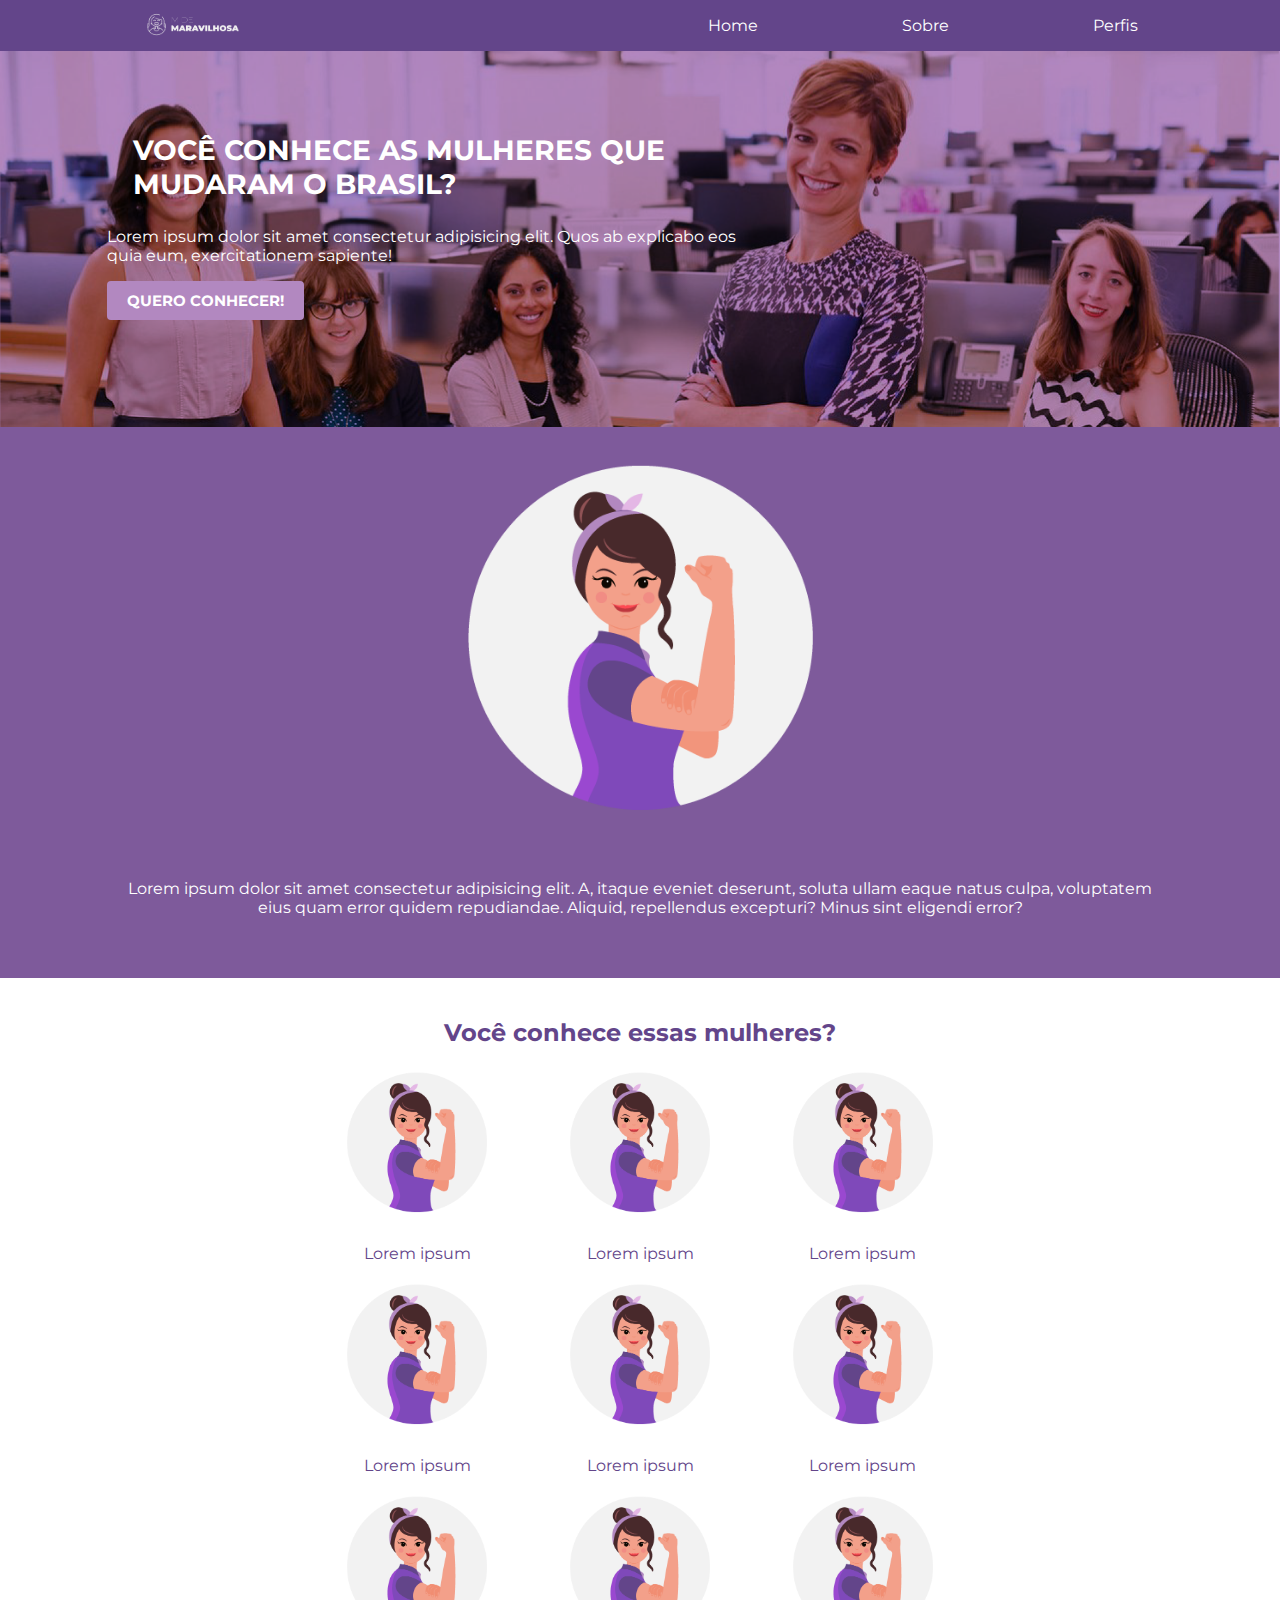
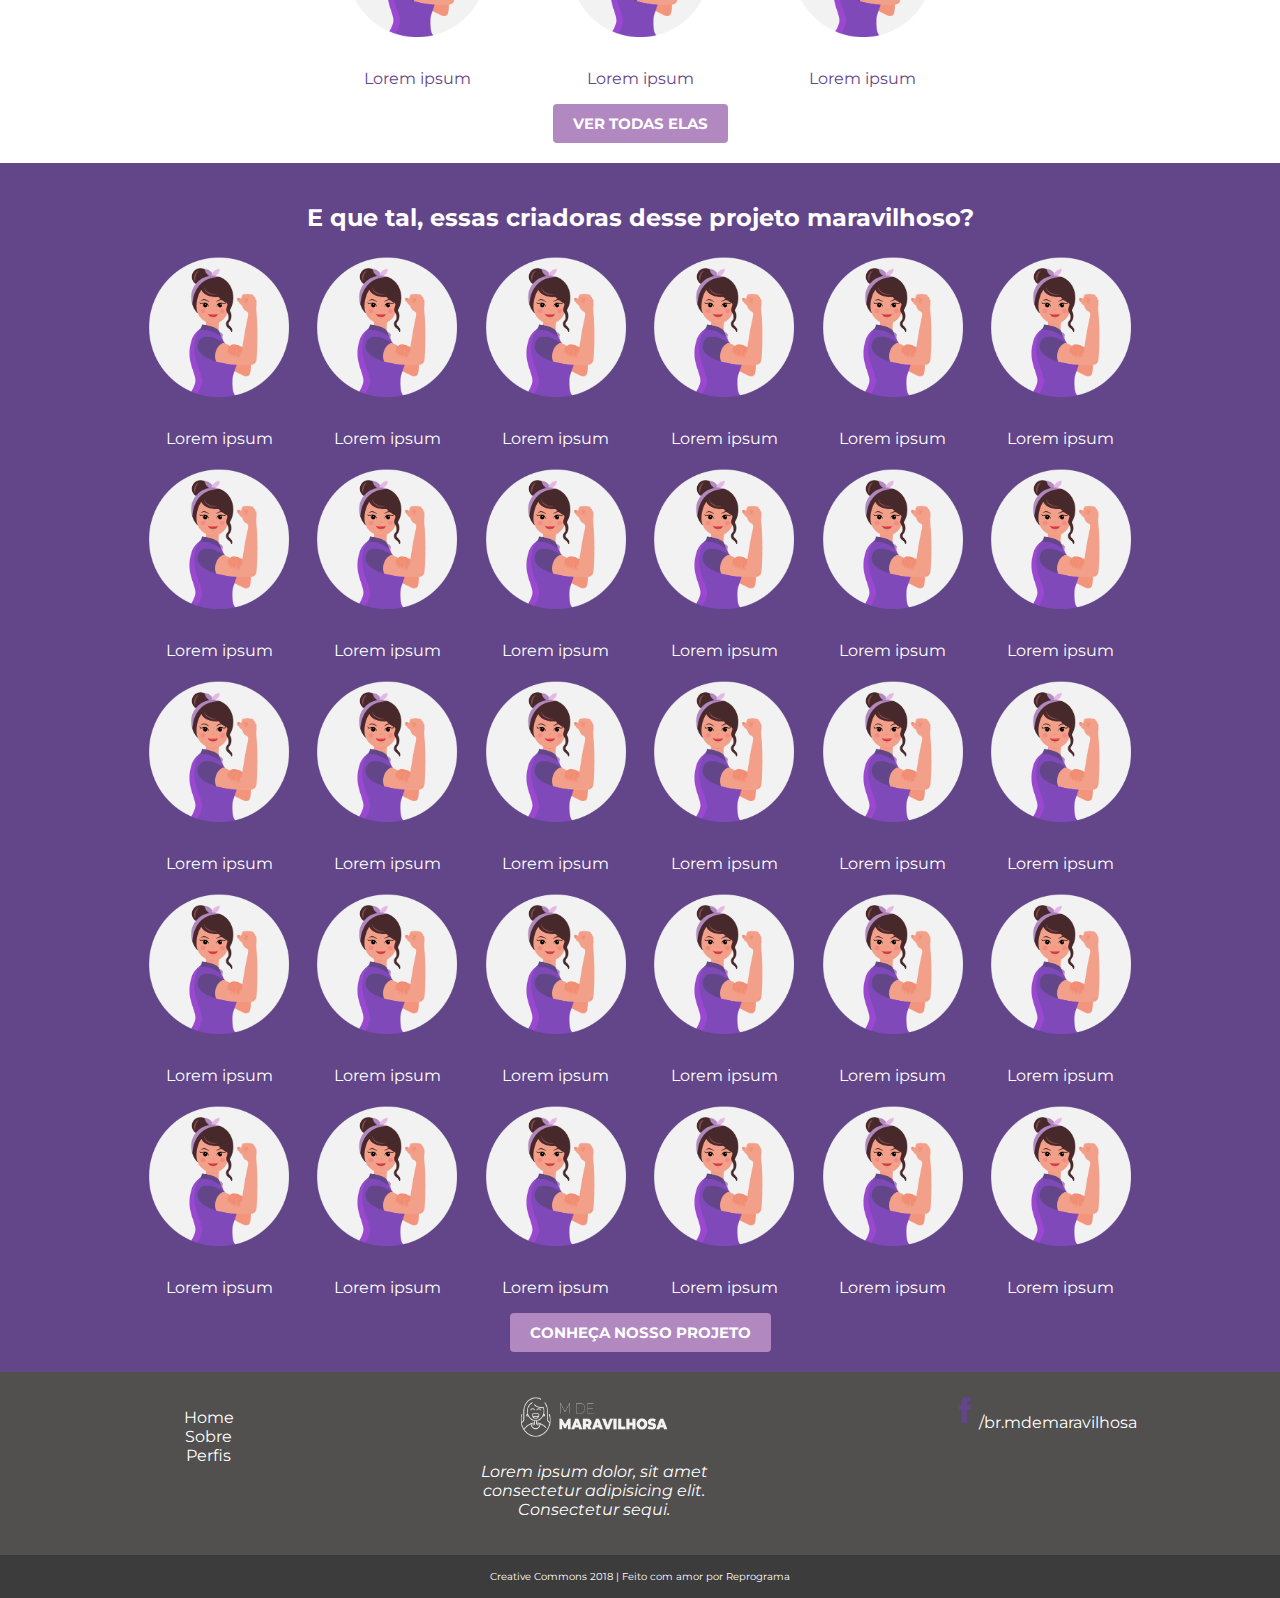
<file: index.html>
<!DOCTYPE html>

<!-- Oie Letícia tudo bom -->

<html>
    <head>
        <meta charset="utf-8" />
        <title>M de Maravilhosa</title>
        <link href="https://fonts.googleapis.com/css?family=Montserrat:400,700|Roboto+Slab:700|Roboto:400,400i" rel="stylesheet">
        <meta name="viewport" content="width=device-width, initial-scale=1">
        <link rel="stylesheet" href="css/style.css">
    </head>

    <body>

        <!-- NAVEGADOR -->

        <nav>
            <div class="logo-nav">
                <img src="img/logo-white.png" alt="Logo M de Maravilhosa">
            </div>

            <div class="lista">
                <ul>
                    <li>
                        <a href="index.html" target="_blank">Home</a>
                        <a href="sobre/sobre.html" target="_blank">Sobre</a>
                        <a href="perfil/perfil.html" target="_blank">Perfis</a>
                    </li>
                </ul>
            </div>

            <div class="menu-hamburguer">
                <img src="img/menu2.png" alt="Icone de menu hamburguer">
            </div>
        </nav>

        <!-- TOPO -->

        <header>
            <div class="introducao">
                <h1>Você conhece as mulheres que mudaram o Brasil?</h1>
                <p>Lorem ipsum dolor sit amet consectetur adipisicing elit. Quos ab explicabo eos quia eum, exercitationem sapiente!</p>
                <a class="ver" href="#descricao">Quero conhecer!</a>
            </div>
        </header>

        <!-- DESCRIÇÃO -->

        <main>
            <section id="descricao">
                <div>
                    <img class="mocinha" src="img/img-mulher.png" alt="Icone de mulher mostrando seu braço forte">
                </div>

                <p>Lorem ipsum dolor sit amet consectetur adipisicing elit. A, itaque eveniet deserunt, soluta ullam eaque natus culpa, voluptatem eius quam error quidem repudiandae. Aliquid, repellendus excepturi? Minus sint eligendi error?</p>
            </section>

            <!-- SEÇÃO MULHERES -->

            <section class="maravilhosas">
                <h2>Você conhece essas mulheres?</h2>

                <div class="cards-maravilhosas">
                    <div class="maravilhosas-descricao">
                        <img src="img/img-mulher.png" alt="Imagem da mulher maravilhosa">
                        <p>Lorem ipsum</p>
                    
                        <img src="img/img-mulher.png" alt="Imagem da mulher maravilhosa">
                        <p>Lorem ipsum</p>

                        <img src="img/img-mulher.png" alt="Imagem da mulher maravilhosa">
                        <p>Lorem ipsum</p>
                    </div>

                    <div class="maravilhosas-descricao">
                        <img src="img/img-mulher.png" alt="Imagem da mulher maravilhosa">
                        <p>Lorem ipsum</p>
                
                        <img src="img/img-mulher.png" alt="Imagem da mulher maravilhosa">
                        <p>Lorem ipsum</p>
                    
                        <img src="img/img-mulher.png" alt="Imagem da mulher maravilhosa">
                        <p>Lorem ipsum</p>
                    </div>

                    <div class="maravilhosas-descricao-desktop">
                        <img src="img/img-mulher.png" alt="Imagem da mulher maravilhosa">
                        <p>Lorem ipsum</p>
                
                        <img src="img/img-mulher.png" alt="Imagem da mulher maravilhosa">
                        <p>Lorem ipsum</p>
                    
                        <img src="img/img-mulher.png" alt="Imagem da mulher maravilhosa">
                        <p>Lorem ipsum</p>
                    </div>
                </div>

                <a class="ver" href="perfil/perfil.html">Ver todas elas</a>
            </section>

            <!-- SEÇÃO EQUIPE -->

            <section class="equipe"> 
                <h2>E que tal, essas criadoras desse projeto maravilhoso?</h2>

                <div class="cards-equipe">
                    <div class="equipe-descricao">
                        <img src="img/img-mulher.png" alt="Imagem da mulher que criou">
                        <p>Lorem ipsum</p>

                        <img src="img/img-mulher.png" alt="Imagem da mulher que criou">
                        <p>Lorem ipsum</p>

                        <img src="img/img-mulher.png" alt="Imagem da mulher que criou">
                        <p>Lorem ipsum</p>

                        <img src="img/img-mulher.png" alt="Imagem da mulher que criou">
                        <p>Lorem ipsum</p>

                        <img src="img/img-mulher.png" alt="Imagem da mulher que criou">
                        <p>Lorem ipsum</p>

                        <div class="equipe-descricao-mobile">
                            <img src="img/img-mulher.png" alt="Imagem da mulher que criou">
                            <p>Lorem ipsum</p>
    
                            <img src="img/img-mulher.png" alt="Imagem da mulher que criou">
                            <p>Lorem ipsum</p>
    
                            <img src="img/img-mulher.png" alt="Imagem da mulher que criou">
                            <p>Lorem ipsum</p>
    
                            <img src="img/img-mulher.png" alt="Imagem da mulher que criou">
                            <p>Lorem ipsum</p>
                            
                            <img src="img/img-mulher.png" alt="Imagem da mulher que criou">
                            <p>Lorem ipsum</p>
                        </div>
                    </div>
                    <div class="equipe-descricao">
                        <img src="img/img-mulher.png" alt="Imagem da mulher que criou">
                        <p>Lorem ipsum</p>

                        <img src="img/img-mulher.png" alt="Imagem da mulher que criou">
                        <p>Lorem ipsum</p>

                        <img src="img/img-mulher.png" alt="Imagem da mulher que criou">
                        <p>Lorem ipsum</p>

                        <img src="img/img-mulher.png" alt="Imagem da mulher que criou">
                        <p>Lorem ipsum</p>

                        <img src="img/img-mulher.png" alt="Imagem da mulher que criou">
                        <p>Lorem ipsum</p>

                        <div class="equipe-descricao-mobile">
                            <img src="img/img-mulher.png" alt="Imagem da mulher que criou">
                            <p>Lorem ipsum</p>
    
                            <img src="img/img-mulher.png" alt="Imagem da mulher que criou">
                            <p>Lorem ipsum</p>
    
                            <img src="img/img-mulher.png" alt="Imagem da mulher que criou">
                            <p>Lorem ipsum</p>
    
                            <img src="img/img-mulher.png" alt="Imagem da mulher que criou">
                            <p>Lorem ipsum</p>
                            
                            <img src="img/img-mulher.png" alt="Imagem da mulher que criou">
                            <p>Lorem ipsum</p>
                        </div>
                    </div>

                    <div class="equipe-descricao">
                        <img src="img/img-mulher.png" alt="Imagem da mulher que criou">
                        <p>Lorem ipsum</p>

                        <img src="img/img-mulher.png" alt="Imagem da mulher que criou">
                        <p>Lorem ipsum</p>

                        <img src="img/img-mulher.png" alt="Imagem da mulher que criou">
                        <p>Lorem ipsum</p>

                        <img src="img/img-mulher.png" alt="Imagem da mulher que criou">
                        <p>Lorem ipsum</p>

                        <img src="img/img-mulher.png" alt="Imagem da mulher que criou">
                        <p>Lorem ipsum</p>

                        <div class="equipe-descricao-mobile">
                            <img src="img/img-mulher.png" alt="Imagem da mulher que criou">
                            <p>Lorem ipsum</p>
    
                            <img src="img/img-mulher.png" alt="Imagem da mulher que criou">
                            <p>Lorem ipsum</p>
    
                            <img src="img/img-mulher.png" alt="Imagem da mulher que criou">
                            <p>Lorem ipsum</p>
    
                            <img src="img/img-mulher.png" alt="Imagem da mulher que criou">
                            <p>Lorem ipsum</p>
                            
                            <img src="img/img-mulher.png" alt="Imagem da mulher que criou">
                            <p>Lorem ipsum</p>
                        </div>
                    </div>
                    <div class="equipe-descricao-desktop">
                        <img src="img/img-mulher.png" alt="Imagem da mulher que criou">
                        <p>Lorem ipsum</p>

                        <img src="img/img-mulher.png" alt="Imagem da mulher que criou">
                        <p>Lorem ipsum</p>

                        <img src="img/img-mulher.png" alt="Imagem da mulher que criou">
                        <p>Lorem ipsum</p>

                        <img src="img/img-mulher.png" alt="Imagem da mulher que criou">
                        <p>Lorem ipsum</p>

                        <img src="img/img-mulher.png" alt="Imagem da mulher que criou">
                        <p>Lorem ipsum</p>
                    </div>

                    <div class="equipe-descricao-desktop">
                        <img src="img/img-mulher.png" alt="Imagem da mulher que criou">
                        <p>Lorem ipsum</p>

                        <img src="img/img-mulher.png" alt="Imagem da mulher que criou">
                        <p>Lorem ipsum</p>

                        <img src="img/img-mulher.png" alt="Imagem da mulher que criou">
                        <p>Lorem ipsum</p>

                        <img src="img/img-mulher.png" alt="Imagem da mulher que criou">
                        <p>Lorem ipsum</p>

                        <img src="img/img-mulher.png" alt="Imagem da mulher que criou">
                        <p>Lorem ipsum</p>
                    </div>

                    <div class="equipe-descricao-desktop">
                        <img src="img/img-mulher.png" alt="Imagem da mulher que criou">
                        <p>Lorem ipsum</p>

                        <img src="img/img-mulher.png" alt="Imagem da mulher que criou">
                        <p>Lorem ipsum</p>

                        <img src="img/img-mulher.png" alt="Imagem da mulher que criou">
                        <p>Lorem ipsum</p>

                        <img src="img/img-mulher.png" alt="Imagem da mulher que criou">
                        <p>Lorem ipsum</p>

                        <img src="img/img-mulher.png" alt="Imagem da mulher que criou">
                        <p>Lorem ipsum</p>
                    </div>
                </div>                        
                <a class="ver" href="sobre/sobre.html">Conheça nosso projeto</a>
            </section>
        </main>

        <!-- FOOTER -->

        <footer>
            <div class="footer-esquerda">
                <ul>
                    <li>
                        <a href="index.html" target="_blank">Home</a>
                        <a href="sobre/sobre.html" target="_blank">Sobre</a>
                        <a href="perfil/perfil.html" target="_blank">Perfis</a>
                    </li>
                </ul>
            </div>

            <div class="footer-meio">
                <img src="img/logo-white.png" alt="Logo M de Maravilhosa">
                <p>Lorem ipsum dolor, sit amet<br> consectetur adipisicing elit.<br> Consectetur sequi.</p>
            </div>

            <div class="footer-direita">
                <img src="img/fb-icone.png" alt="Icone Facebook">
                <a href="#">/br.mdemaravilhosa</a>
            </div>
        </footer>

        <!-- RODAPÉ -->

        <section>
            <div class="rodape">
                <p>Creative Commons 2018 | Feito com amor por Reprograma</p>
            </div>
        </section>
    </body>
</html>
</file>
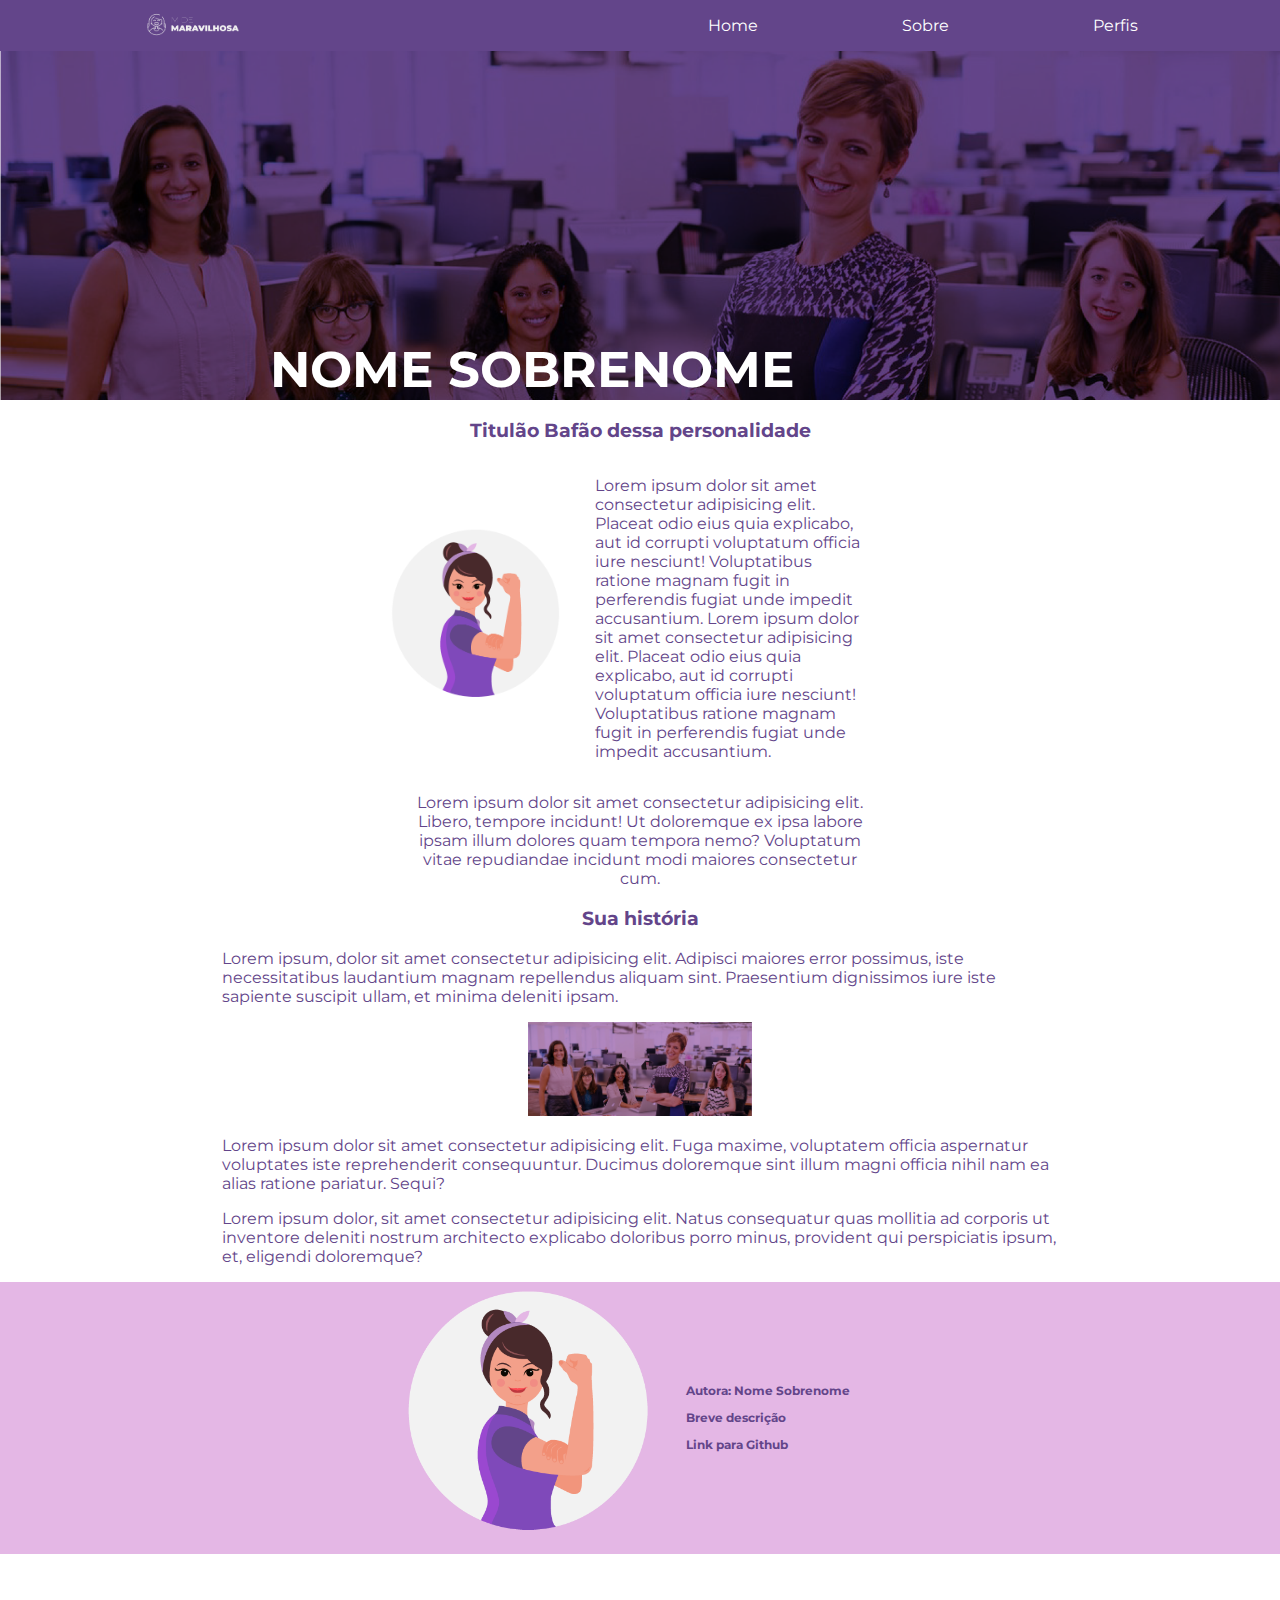
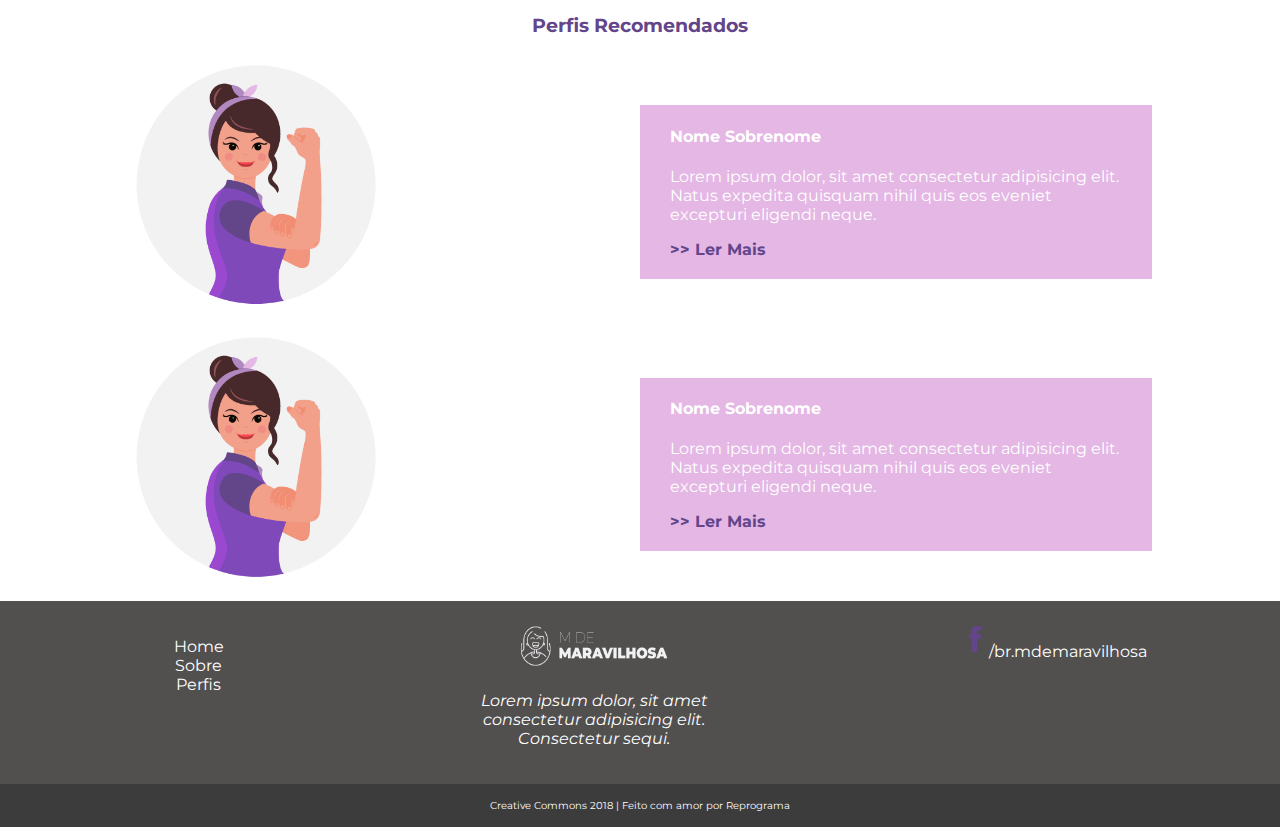
<file: nome_sobrenome.html>
<!DOCTYPE html>
<html>
    <head>
        <meta charset="utf-8" />
        <title>M de Maravilhosa</title>
        <link href="https://fonts.googleapis.com/css?family=Montserrat:400,700|Roboto+Slab:700|Roboto:400,400i" rel="stylesheet">
        <meta name="viewport" content="width=device-width, initial-scale=1">
        <link rel="stylesheet" href="css/nome_sobrenome.css">
    </head>

    <body>
        <nav>
            <div class="logo-nav">
                <img src="img/logo-white.png" alt="Logo M de Maravilhosa">
            </div>

            <div class="lista">
                <ul>
                    <li>
                        <a href="index.html" target="_blank">Home</a>
                        <a href="sobre/sobre.html" target="_blank">Sobre</a>
                        <a href="perfil/perfil.html" target="_blank">Perfis</a>
                    </li>
                </ul>
            </div>

            <div class="menu-hamburguer">
                <img src="img/menu2.png" alt="Icone de menu hamburguer">
            </div>
        </nav>

        <header>
            <h2>Nome Sobrenome</h2>
        </header>

        <main>
            <section>
                <div class="tamanho">
                    <h3>Titulão Bafão dessa personalidade</h3>
        
                    <div class="descricao-mocinha">
                        <div class="mocinha">
                            <img src="img/img-mulher.png" alt="Perfil da mulher">
                        </div>
                        <p>Lorem ipsum dolor sit amet consectetur adipisicing elit. Placeat odio eius quia explicabo, aut id corrupti voluptatum officia iure nesciunt! Voluptatibus ratione magnam fugit in perferendis fugiat unde impedit accusantium.
                        Lorem ipsum dolor sit amet consectetur adipisicing elit. Placeat odio eius quia explicabo, aut id corrupti voluptatum officia iure nesciunt! Voluptatibus ratione magnam fugit in perferendis fugiat unde impedit accusantium.</p>
                    </div>
    
                    <div class="fala-mocinha">
                        <p>Lorem ipsum dolor sit amet consectetur adipisicing elit. Libero, tempore incidunt! Ut doloremque ex ipsa labore ipsam illum dolores quam tempora nemo? Voluptatum vitae repudiandae incidunt modi maiores consectetur cum.</p>
                    </div>
    
                    <h3>Sua história</h3>
                    <p>Lorem ipsum, dolor sit amet consectetur adipisicing elit. Adipisci maiores error possimus, iste necessitatibus laudantium magnam repellendus aliquam sint. Praesentium dignissimos iure iste sapiente suscipit ullam, et minima deleniti ipsam.</p>
    
                    <div class="fala-img">
                        <img src="img/bg-banner-claro.png" alt="Mulheres poderosas">
                    </div>
    
                    <p>Lorem ipsum dolor sit amet consectetur adipisicing elit. Fuga maxime, voluptatem officia aspernatur voluptates iste reprehenderit consequuntur. Ducimus doloremque sint illum magni officia nihil nam ea alias ratione pariatur. Sequi?</p>
    
                    <p>Lorem ipsum dolor, sit amet consectetur adipisicing elit. Natus consequatur quas mollitia ad corporis ut inventore deleniti nostrum architecto explicabo doloribus porro minus, provident qui perspiciatis ipsum, et, eligendi doloremque?</p>
                </div>
            </section>

            <section class="autora">
                <div class="mocinha">
                    <img src="img/img-mulher.png" alt="Perfil da mulher">
                </div>

                <div>
                    <p>Autora: Nome Sobrenome</p>
                    <p>Breve descrição</p>
                    <p>Link para Github</p>
                </div>
            </section>

            <section class="perfil">
                <h3>Perfis Recomendados</h3>

                <div class="lado-a-lado">
                    <div class="descricao-img">
                        <img src="img/img-mulher.png" alt="Perfil da mulher">
                    </div>
                    <div class="perfil-recomendado">
                        <h4>Nome Sobrenome</h4>
                        <p>Lorem ipsum dolor, sit amet consectetur adipisicing elit. Natus expedita quisquam nihil quis eos eveniet excepturi eligendi neque.</p>
                        <a href="#"> >> Ler Mais</a>
                    </div>
                </div>

                <div class="lado-a-lado">
                    <div class="descricao-img">
                        <img src="img/img-mulher.png" alt="Perfil da mulher">
                    </div>
                    <div class="perfil-recomendado">
                        <h4>Nome Sobrenome</h4>
                        <p>Lorem ipsum dolor, sit amet consectetur adipisicing elit. Natus expedita quisquam nihil quis eos eveniet excepturi eligendi neque.</p>
                        <a href="#"> >> Ler Mais</a>
                    </div>
                </div>
            </section>
        </main>

        <footer>
            <div class="footer-esquerda">
                <ul>
                    <li>
                        <a href="index.html" target="_blank">Home</a>
                        <a href="sobre/sobre.html" target="_blank">Sobre</a>
                        <a href="perfil/perfil.html" target="_blank">Perfis</a>
                    </li>
                </ul>
            </div>

            <div class="footer-meio">
                <img src="img/logo-white.png" alt="Logo M de Maravilhosa">
                <p>Lorem ipsum dolor, sit amet<br> consectetur adipisicing elit.<br> Consectetur sequi.</p>
            </div>

            <div class="footer-direita">
                <img src="img/fb-icone.png" alt="Icone Facebook">
                <a href="#">/br.mdemaravilhosa</a>
            </div>
        </footer>
    
        <section>
            <div class="rodape">
                <p>Creative Commons 2018 | Feito com amor por Reprograma</p>
            </div>
        </section>
    </body>
</html>
</file>
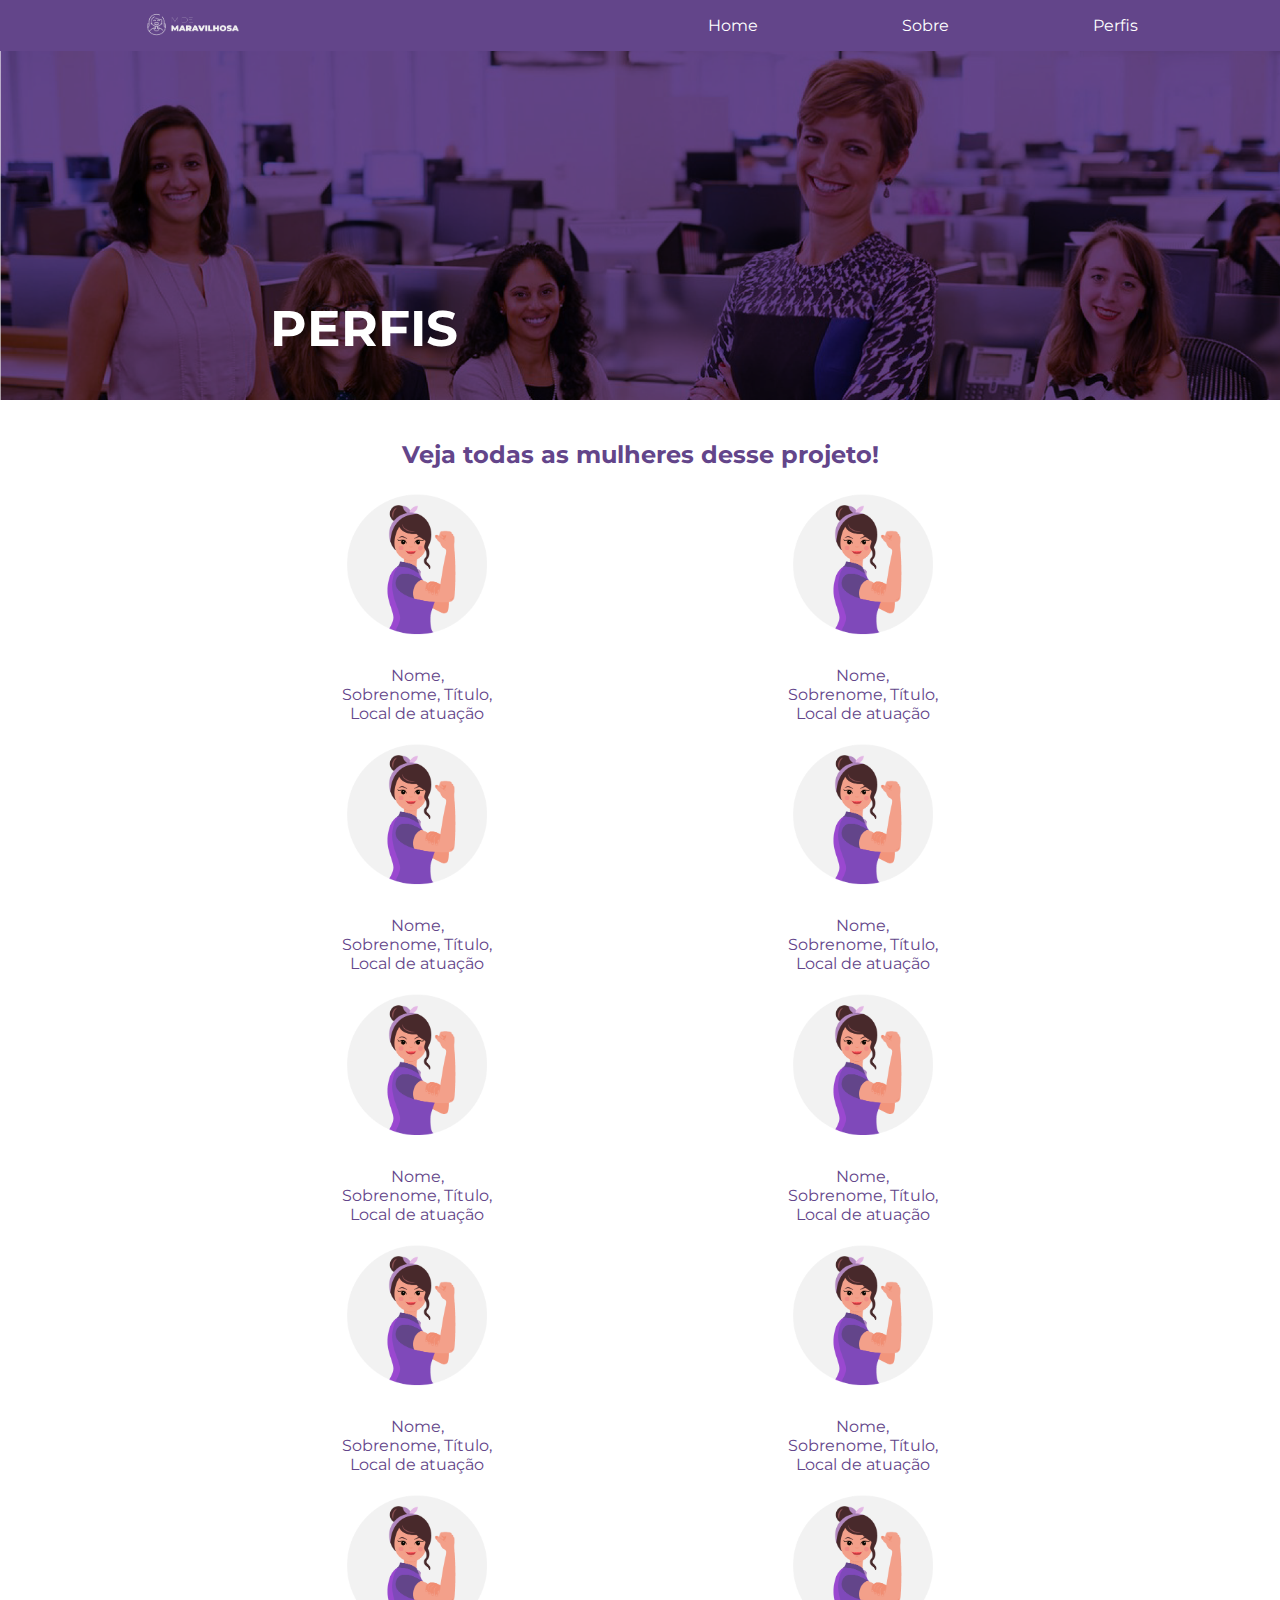
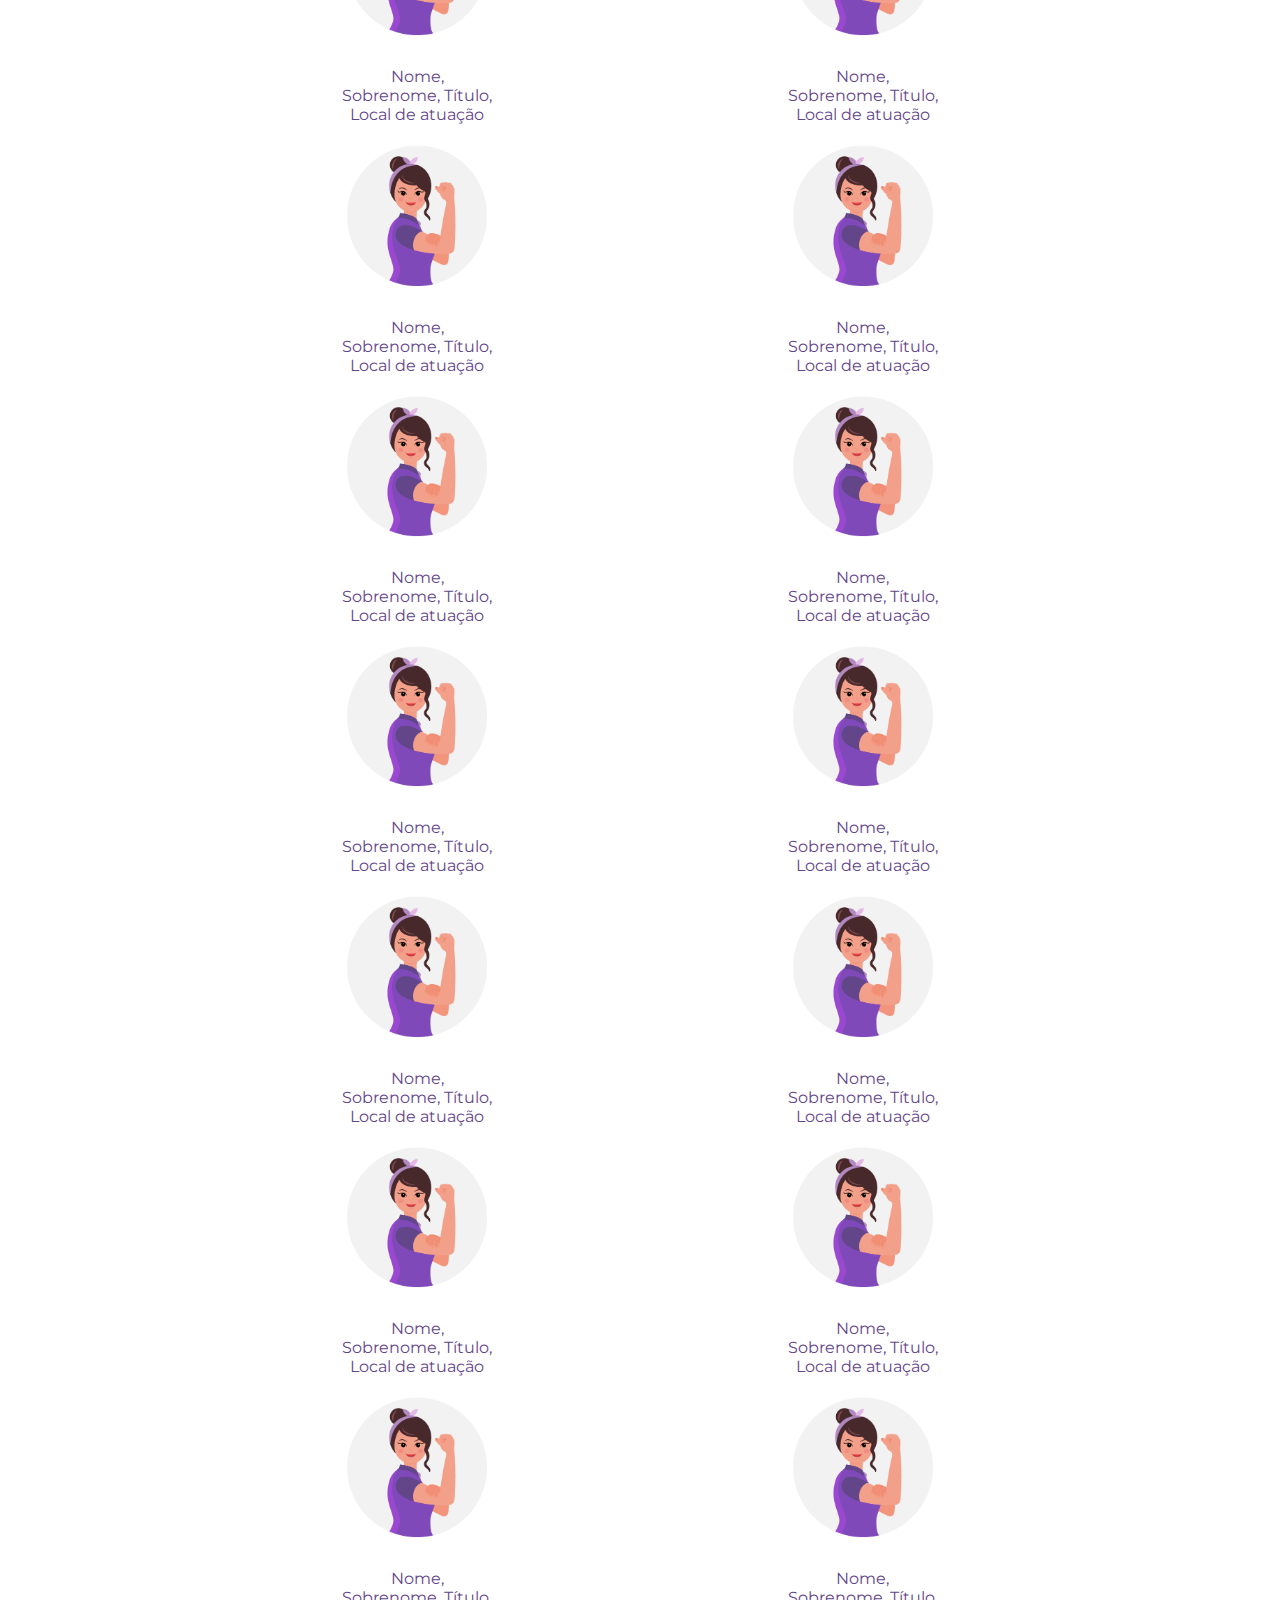
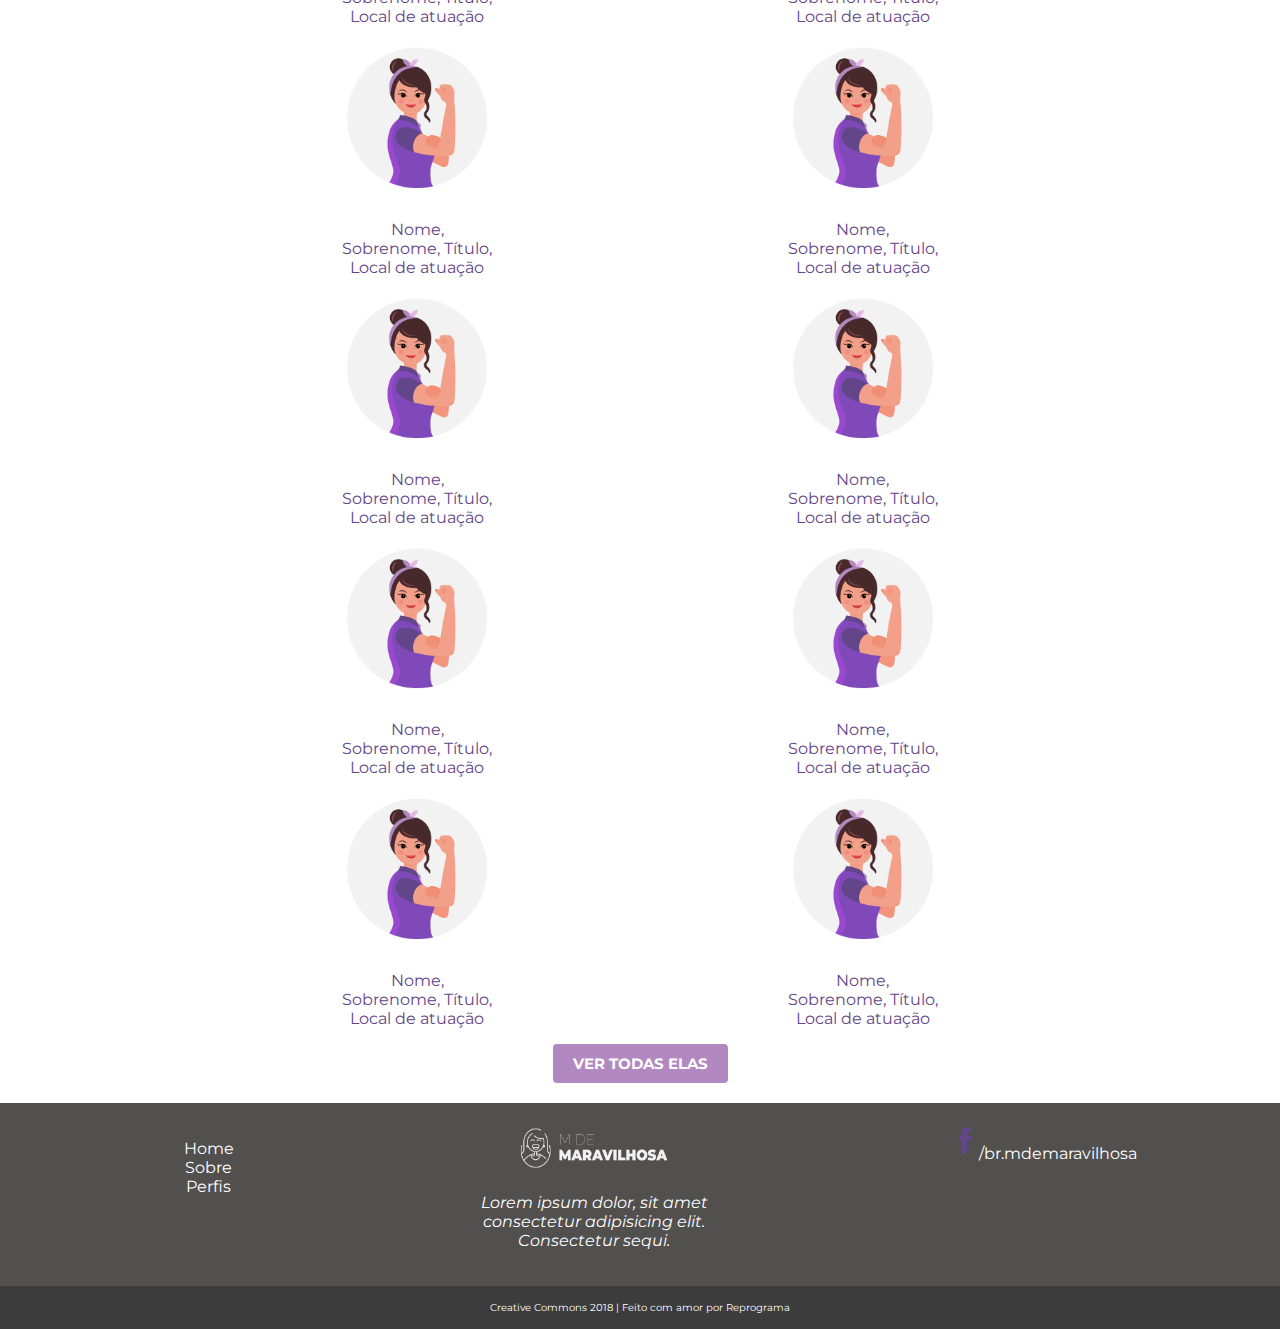
<file: perfil.html>
<!DOCTYPE html>
<html>
    <head>
        <meta charset="utf-8" />
        <title>M de Maravilhosa</title>
        <link href="https://fonts.googleapis.com/css?family=Montserrat:400,700|Roboto+Slab:700|Roboto:400,400i" rel="stylesheet">
        <meta name="viewport" content="width=device-width, initial-scale=1">
        <link rel="stylesheet" href="css/perfil.css">
    </head>

    <body>
        <nav>
            <div class="logo-nav">
                <img src="img/logo-white.png" alt="Logo M de Maravilhosa">
            </div>

            <div class="lista">
                <ul>
                    <li>
                        <a href="index.html" target="_blank">Home</a>
                        <a href="sobre/sobre.html" target="_blank">Sobre</a>
                        <a href="perfil/perfil.html" target="_blank">Perfis</a>
                    </li>
                </ul>
            </div>

            <div class="menu-hamburguer">
                <img src="img/menu2.png" alt="Icone de menu hamburguer">
            </div>
        </nav>

        <header>
            <h2>Perfis</h2>
        </header>

        <main>
            <section class="maravilhosas">
                <h2>Veja todas as mulheres desse projeto!</h2>

                <div class="cards-maravilhosas">
                    <div class="maravilhosas-descricao">
                        <img src="img/img-mulher.png" alt="Imagem da mulher maravilhosa">
                        <p>Nome, Sobrenome, Título, Local de atuação</p>
                    
                        <img src="img/img-mulher.png" alt="Imagem da mulher maravilhosa">
                        <p>Nome, Sobrenome, Título, Local de atuação</p>
                    
                        <img src="img/img-mulher.png" alt="Imagem da mulher maravilhosa">
                        <p>Nome, Sobrenome, Título, Local de atuação</p>
                    
                        <img src="img/img-mulher.png" alt="Imagem da mulher maravilhosa">
                        <p>Nome, Sobrenome, Título, Local de atuação</p>
                    
                        <img src="img/img-mulher.png" alt="Imagem da mulher maravilhosa">
                        <p>Nome, Sobrenome, Título, Local de atuação</p>

                        <img src="img/img-mulher.png" alt="Imagem da mulher maravilhosa">
                        <p>Nome, Sobrenome, Título, Local de atuação</p>
                    
                        <img src="img/img-mulher.png" alt="Imagem da mulher maravilhosa">
                        <p>Nome, Sobrenome, Título, Local de atuação</p>
                    
                        <img src="img/img-mulher.png" alt="Imagem da mulher maravilhosa">
                        <p>Nome, Sobrenome, Título, Local de atuação</p>
                    
                        <img src="img/img-mulher.png" alt="Imagem da mulher maravilhosa">
                        <p>Nome, Sobrenome, Título, Local de atuação</p>
                    
                        <img src="img/img-mulher.png" alt="Imagem da mulher maravilhosa">
                        <p>Nome, Sobrenome, Título, Local de atuação</p>

                        <img src="img/img-mulher.png" alt="Imagem da mulher maravilhosa">
                        <p>Nome, Sobrenome, Título, Local de atuação</p>
                    
                        <img src="img/img-mulher.png" alt="Imagem da mulher maravilhosa">
                        <p>Nome, Sobrenome, Título, Local de atuação</p>
                    
                        <img src="img/img-mulher.png" alt="Imagem da mulher maravilhosa">
                        <p>Nome, Sobrenome, Título, Local de atuação</p>
                    
                        <img src="img/img-mulher.png" alt="Imagem da mulher maravilhosa">
                        <p>Nome, Sobrenome, Título, Local de atuação</p>
                    
                        <img src="img/img-mulher.png" alt="Imagem da mulher maravilhosa">
                        <p>Nome, Sobrenome, Título, Local de atuação</p>
                    </div>

                    <div class="maravilhosas-descricao">
                        <img src="img/img-mulher.png" alt="Imagem da mulher maravilhosa">
                        <p>Nome, Sobrenome, Título, Local de atuação</p>
                    
                        <img src="img/img-mulher.png" alt="Imagem da mulher maravilhosa">
                        <p>Nome, Sobrenome, Título, Local de atuação</p>
                    
                        <img src="img/img-mulher.png" alt="Imagem da mulher maravilhosa">
                        <p>Nome, Sobrenome, Título, Local de atuação</p>
                    
                        <img src="img/img-mulher.png" alt="Imagem da mulher maravilhosa">
                        <p>Nome, Sobrenome, Título, Local de atuação</p>
                    
                        <img src="img/img-mulher.png" alt="Imagem da mulher maravilhosa">
                        <p>Nome, Sobrenome, Título, Local de atuação</p>

                        <img src="img/img-mulher.png" alt="Imagem da mulher maravilhosa">
                        <p>Nome, Sobrenome, Título, Local de atuação</p>
                    
                        <img src="img/img-mulher.png" alt="Imagem da mulher maravilhosa">
                        <p>Nome, Sobrenome, Título, Local de atuação</p>
                    
                        <img src="img/img-mulher.png" alt="Imagem da mulher maravilhosa">
                        <p>Nome, Sobrenome, Título, Local de atuação</p>
                    
                        <img src="img/img-mulher.png" alt="Imagem da mulher maravilhosa">
                        <p>Nome, Sobrenome, Título, Local de atuação</p>
                    
                        <img src="img/img-mulher.png" alt="Imagem da mulher maravilhosa">
                        <p>Nome, Sobrenome, Título, Local de atuação</p>

                        <img src="img/img-mulher.png" alt="Imagem da mulher maravilhosa">
                        <p>Nome, Sobrenome, Título, Local de atuação</p>
                    
                        <img src="img/img-mulher.png" alt="Imagem da mulher maravilhosa">
                        <p>Nome, Sobrenome, Título, Local de atuação</p>
                    
                        <img src="img/img-mulher.png" alt="Imagem da mulher maravilhosa">
                        <p>Nome, Sobrenome, Título, Local de atuação</p>
                    
                        <img src="img/img-mulher.png" alt="Imagem da mulher maravilhosa">
                        <p>Nome, Sobrenome, Título, Local de atuação</p>
                    
                        <img src="img/img-mulher.png" alt="Imagem da mulher maravilhosa">
                        <p>Nome, Sobrenome, Título, Local de atuação</p>
                    </div>
                </div>

                <a class="ver" href="perfil/perfil.html">Ver todas elas</a>
            </section>
        </main>

        <footer>
            <div class="footer-esquerda">
                <ul>
                    <li>
                        <a href="index.html" target="_blank">Home</a>
                        <a href="sobre/sobre.html" target="_blank">Sobre</a>
                        <a href="perfil/perfil.html" target="_blank">Perfis</a>
                    </li>
                </ul>
            </div>

            <div class="footer-meio">
                <img src="img/logo-white.png" alt="Logo M de Maravilhosa">
                <p>Lorem ipsum dolor, sit amet<br> consectetur adipisicing elit.<br> Consectetur sequi.</p>
            </div>

            <div class="footer-direita">
                <img src="img/fb-icone.png" alt="Icone Facebook">
                <a href="#">/br.mdemaravilhosa</a>
            </div>
        </footer>

        <section>
            <div class="rodape">
                <p>Creative Commons 2018 | Feito com amor por Reprograma</p>
            </div>
        </section>
    </body>
</html>
</file>
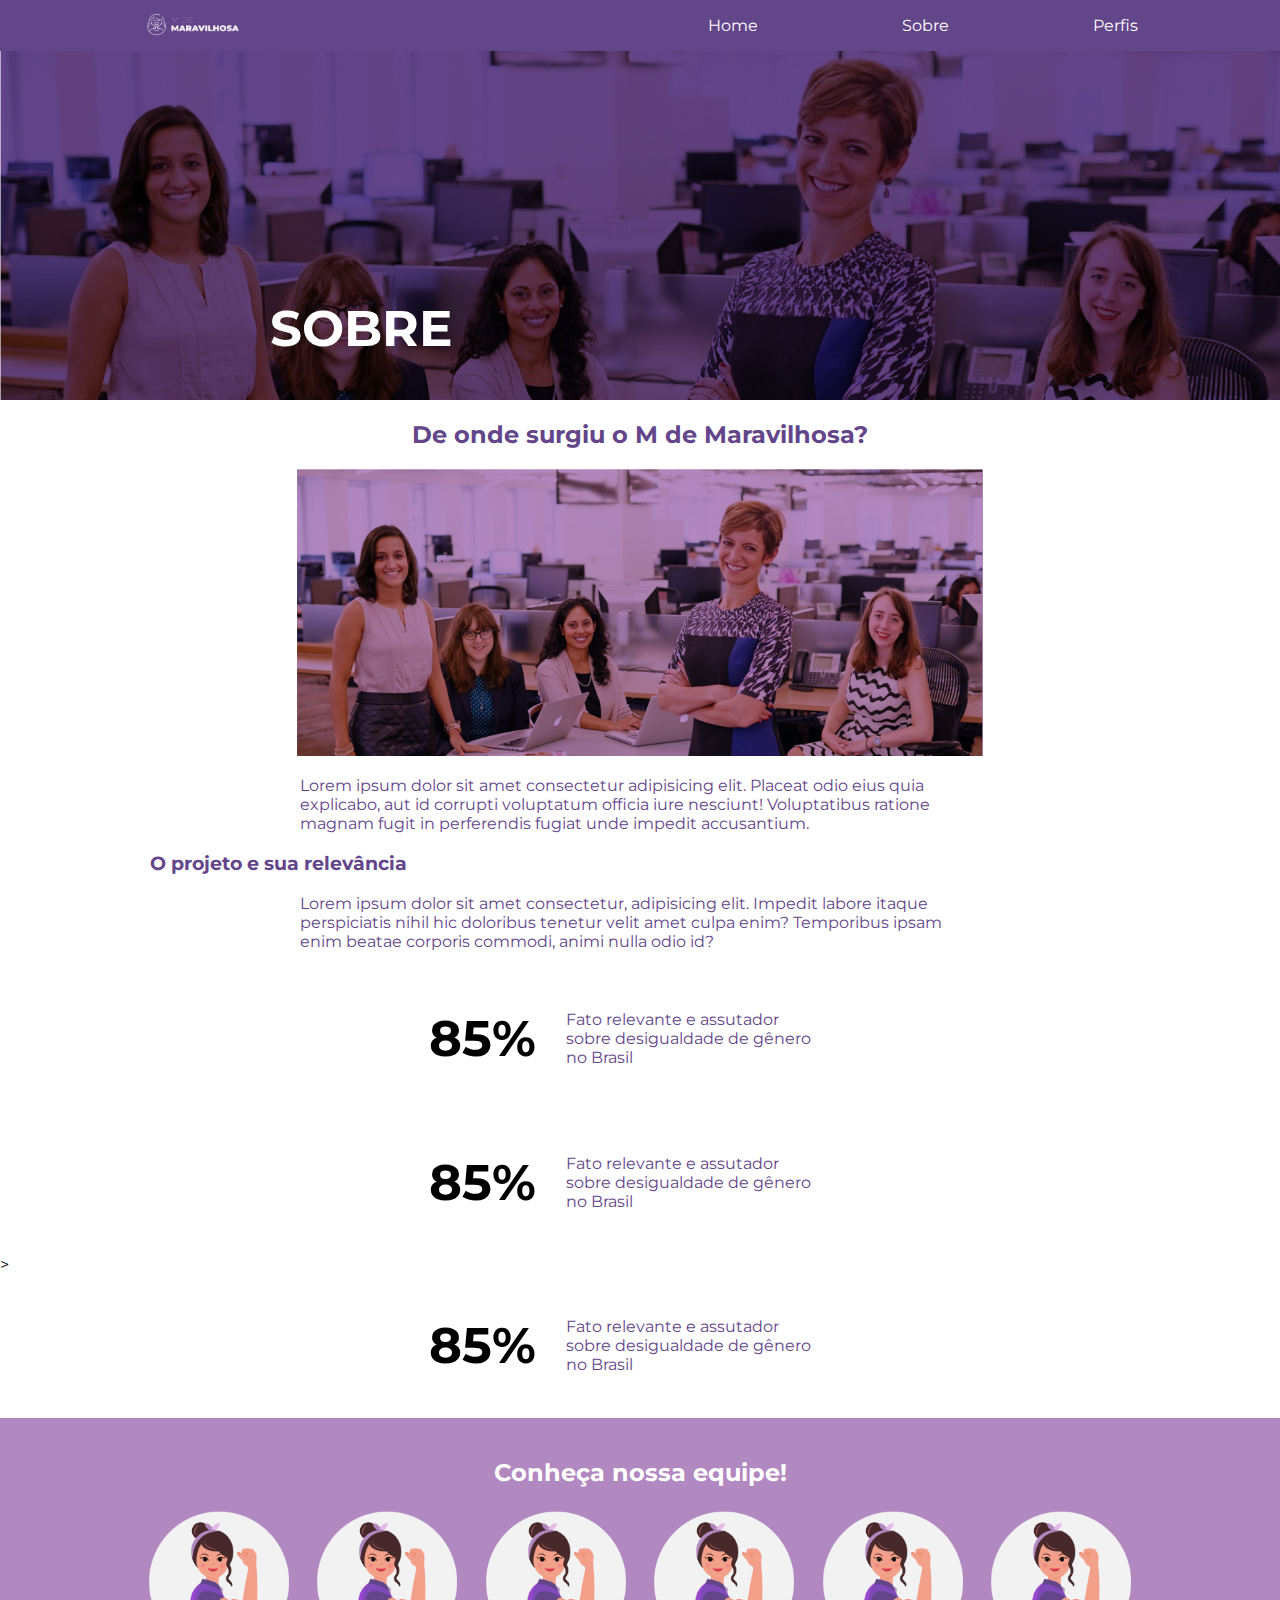
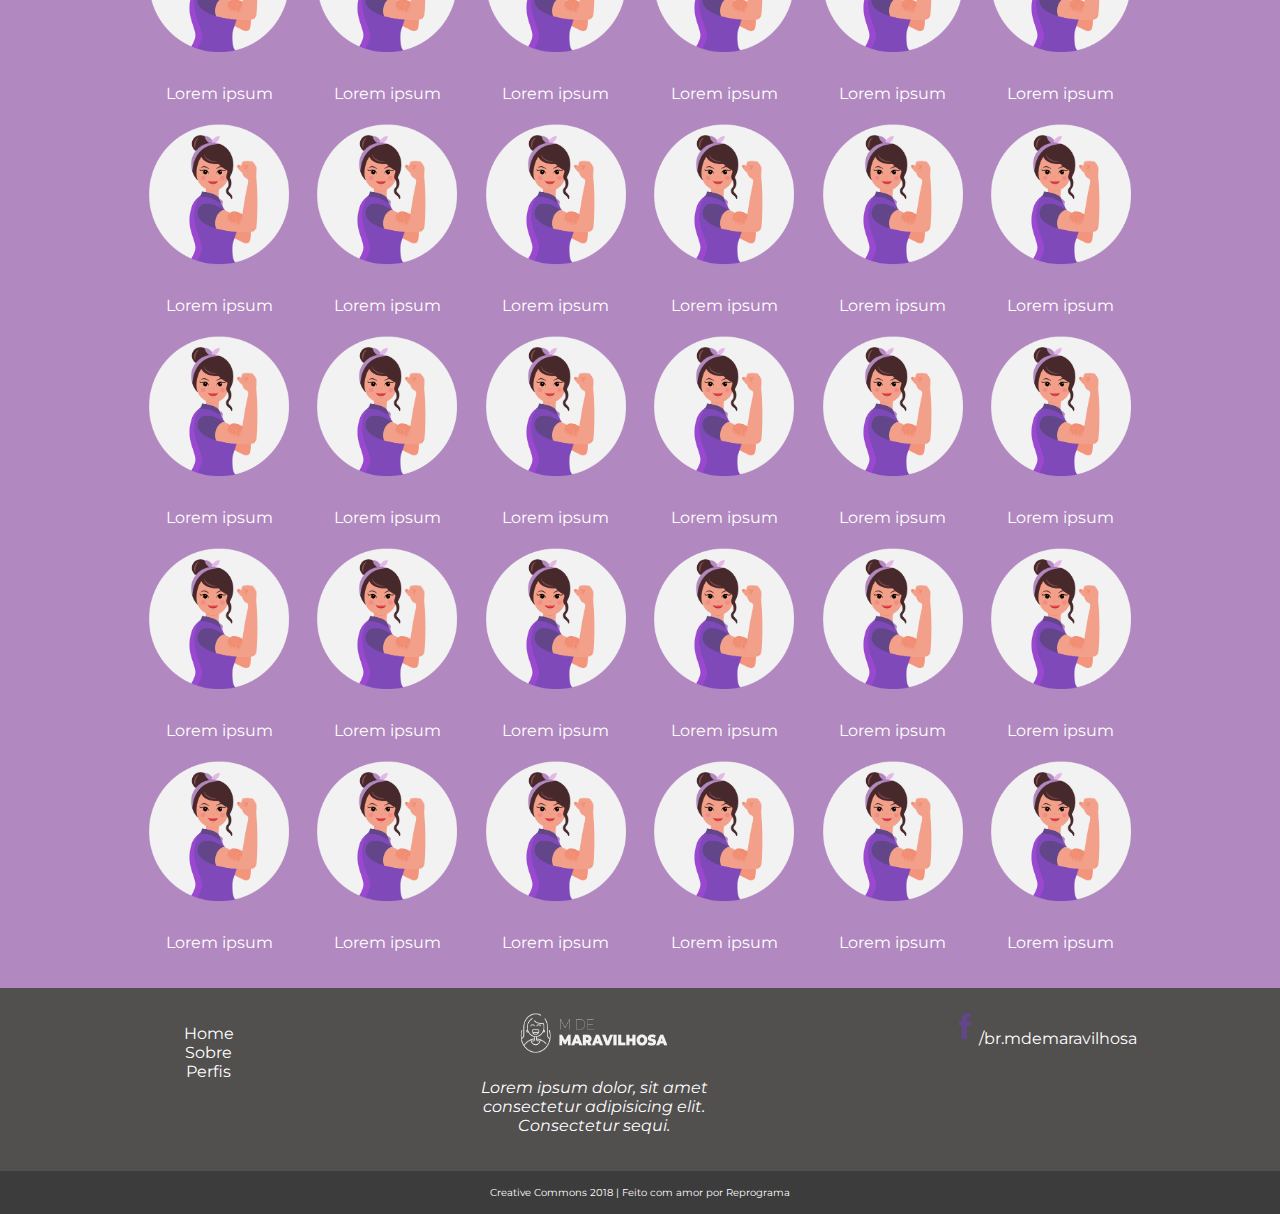
<file: sobre.html>
<!DOCTYPE html>
<html>
    <head>
        <meta charset="utf-8" />
        <title>M de Maravilhosa</title>
        <link href="https://fonts.googleapis.com/css?family=Montserrat:400,700|Roboto+Slab:700|Roboto:400,400i" rel="stylesheet">
        <meta name="viewport" content="width=device-width, initial-scale=1">
        <link rel="stylesheet" href="css/sobre.css">
    </head>

    <body>
        <nav>
            <div class="logo-nav">
                <img src="img/logo-white.png" alt="Logo M de Maravilhosa">
            </div>

            <div class="lista">
                <ul>
                    <li>
                        <a href="index.html" target="_blank">Home</a>
                        <a href="sobre/sobre.html" target="_blank">Sobre</a>
                        <a href="perfil/perfil.html" target="_blank">Perfis</a>
                    </li>
                </ul>
            </div>

            <div class="menu-hamburguer">
                <img src="img/menu2.png" alt="Icone de menu hamburguer">
            </div>
        </nav>

        <header>
            <h2>Sobre</h2>
        </header>

        <main>
            <section>
                <div class="descricao">
                    <h2>De onde surgiu o M de Maravilhosa?</h2>
                    <img src="img/bg-banner-claro.png" alt="Mulheres poderosas">
                    <p>Lorem ipsum dolor sit amet consectetur adipisicing elit. Placeat odio eius quia explicabo, aut id corrupti voluptatum officia iure nesciunt! Voluptatibus ratione magnam fugit in perferendis fugiat unde impedit accusantium.</p>
                </div>
                
                <div class="descricao">
                    <h3>O projeto e sua relevância</h2>
                    <p>Lorem ipsum dolor sit amet consectetur, adipisicing elit. Impedit labore itaque perspiciatis nihil hic doloribus tenetur velit amet culpa enim? Temporibus ipsam enim beatae corporis commodi, animi nulla odio id?</p>
                </div>
                

                <div class="fato">
                    <div class="fato-descricao">
                        <h2>85%</h2>
                        <p>Fato relevante e assutador sobre desigualdade de gênero no Brasil</p>
                    </div>

                    <div class="fato-descricao">
                        <h2>85%</h2>
                        <p>Fato relevante e assutador sobre desigualdade de gênero no Brasil</p>
                    </div>>

                    <div class="fato-descricao">
                        <h2>85%</h2>
                        <p>Fato relevante e assutador sobre desigualdade de gênero no Brasil</p>
                    </div>
                </div>
            </section>


            <section class="equipe">
                <h2>Conheça nossa equipe!</h2>

                <div class="cards-equipe">
                    <div class="equipe-descricao">
                        <img src="img/img-mulher.png" alt="Imagem da mulher que criou">
                        <p>Lorem ipsum</p>

                        <img src="img/img-mulher.png" alt="Imagem da mulher que criou">
                        <p>Lorem ipsum</p>

                        <img src="img/img-mulher.png" alt="Imagem da mulher que criou">
                        <p>Lorem ipsum</p>

                        <img src="img/img-mulher.png" alt="Imagem da mulher que criou">
                        <p>Lorem ipsum</p>

                        <img src="img/img-mulher.png" alt="Imagem da mulher que criou">
                        <p>Lorem ipsum</p>

                        <div class="equipe-descricao-mobile">
                            <img src="img/img-mulher.png" alt="Imagem da mulher que criou">
                            <p>Lorem ipsum</p>
    
                            <img src="img/img-mulher.png" alt="Imagem da mulher que criou">
                            <p>Lorem ipsum</p>
    
                            <img src="img/img-mulher.png" alt="Imagem da mulher que criou">
                            <p>Lorem ipsum</p>
    
                            <img src="img/img-mulher.png" alt="Imagem da mulher que criou">
                            <p>Lorem ipsum</p>
                            
                            <img src="img/img-mulher.png" alt="Imagem da mulher que criou">
                            <p>Lorem ipsum</p>
                        </div>
                    </div>

                    <div class="equipe-descricao">
                        <img src="img/img-mulher.png" alt="Imagem da mulher que criou">
                        <p>Lorem ipsum</p>

                        <img src="img/img-mulher.png" alt="Imagem da mulher que criou">
                        <p>Lorem ipsum</p>

                        <img src="img/img-mulher.png" alt="Imagem da mulher que criou">
                        <p>Lorem ipsum</p>

                        <img src="img/img-mulher.png" alt="Imagem da mulher que criou">
                        <p>Lorem ipsum</p>

                        <img src="img/img-mulher.png" alt="Imagem da mulher que criou">
                        <p>Lorem ipsum</p>

                        <div class="equipe-descricao-mobile">
                            <img src="img/img-mulher.png" alt="Imagem da mulher que criou">
                            <p>Lorem ipsum</p>
    
                            <img src="img/img-mulher.png" alt="Imagem da mulher que criou">
                            <p>Lorem ipsum</p>
    
                            <img src="img/img-mulher.png" alt="Imagem da mulher que criou">
                            <p>Lorem ipsum</p>
    
                            <img src="img/img-mulher.png" alt="Imagem da mulher que criou">
                            <p>Lorem ipsum</p>
                            
                            <img src="img/img-mulher.png" alt="Imagem da mulher que criou">
                            <p>Lorem ipsum</p>
                        </div>
                    </div>

                    <div class="equipe-descricao">
                        <img src="img/img-mulher.png" alt="Imagem da mulher que criou">
                        <p>Lorem ipsum</p>

                        <img src="img/img-mulher.png" alt="Imagem da mulher que criou">
                        <p>Lorem ipsum</p>

                        <img src="img/img-mulher.png" alt="Imagem da mulher que criou">
                        <p>Lorem ipsum</p>

                        <img src="img/img-mulher.png" alt="Imagem da mulher que criou">
                        <p>Lorem ipsum</p>

                        <img src="img/img-mulher.png" alt="Imagem da mulher que criou">
                        <p>Lorem ipsum</p>

                        <div class="equipe-descricao-mobile">
                            <img src="img/img-mulher.png" alt="Imagem da mulher que criou">
                            <p>Lorem ipsum</p>
    
                            <img src="img/img-mulher.png" alt="Imagem da mulher que criou">
                            <p>Lorem ipsum</p>
    
                            <img src="img/img-mulher.png" alt="Imagem da mulher que criou">
                            <p>Lorem ipsum</p>
    
                            <img src="img/img-mulher.png" alt="Imagem da mulher que criou">
                            <p>Lorem ipsum</p>
                            
                            <img src="img/img-mulher.png" alt="Imagem da mulher que criou">
                            <p>Lorem ipsum</p>
                        </div>
                    </div>

<!-- ------------------------------------------------------------------------------------------- -->

                    <div class="equipe-descricao-desktop">
                        <img src="img/img-mulher.png" alt="Imagem da mulher que criou">
                        <p>Lorem ipsum</p>

                        <img src="img/img-mulher.png" alt="Imagem da mulher que criou">
                        <p>Lorem ipsum</p>

                        <img src="img/img-mulher.png" alt="Imagem da mulher que criou">
                        <p>Lorem ipsum</p>

                        <img src="img/img-mulher.png" alt="Imagem da mulher que criou">
                        <p>Lorem ipsum</p>

                        <img src="img/img-mulher.png" alt="Imagem da mulher que criou">
                        <p>Lorem ipsum</p>
                    </div>

                    <div class="equipe-descricao-desktop">
                        <img src="img/img-mulher.png" alt="Imagem da mulher que criou">
                        <p>Lorem ipsum</p>

                        <img src="img/img-mulher.png" alt="Imagem da mulher que criou">
                        <p>Lorem ipsum</p>

                        <img src="img/img-mulher.png" alt="Imagem da mulher que criou">
                        <p>Lorem ipsum</p>

                        <img src="img/img-mulher.png" alt="Imagem da mulher que criou">
                        <p>Lorem ipsum</p>

                        <img src="img/img-mulher.png" alt="Imagem da mulher que criou">
                        <p>Lorem ipsum</p>
                    </div>

                    <div class="equipe-descricao-desktop">
                        <img src="img/img-mulher.png" alt="Imagem da mulher que criou">
                        <p>Lorem ipsum</p>

                        <img src="img/img-mulher.png" alt="Imagem da mulher que criou">
                        <p>Lorem ipsum</p>

                        <img src="img/img-mulher.png" alt="Imagem da mulher que criou">
                        <p>Lorem ipsum</p>

                        <img src="img/img-mulher.png" alt="Imagem da mulher que criou">
                        <p>Lorem ipsum</p>

                        <img src="img/img-mulher.png" alt="Imagem da mulher que criou">
                        <p>Lorem ipsum</p>
                    </div>
                </div>                      
            </section>
        </main>

        <footer>
            <div class="footer-esquerda">
                <ul>
                    <li>
                        <a href="index.html" target="_blank">Home</a>
                        <a href="sobre/sobre.html" target="_blank">Sobre</a>
                        <a href="perfil/perfil.html" target="_blank">Perfis</a>
                    </li>
                </ul>
            </div>

            <div class="footer-meio">
                <img src="img/logo-white.png" alt="Logo M de Maravilhosa">
                <p>Lorem ipsum dolor, sit amet<br> consectetur adipisicing elit.<br> Consectetur sequi.</p>
            </div>

            <div class="footer-direita">
                <img src="img/fb-icone.png" alt="Icone Facebook">
                <a href="#">/br.mdemaravilhosa</a>
            </div>
        </footer>

        <section>
            <div class="rodape">
                <p>Creative Commons 2018 | Feito com amor por Reprograma</p>
            </div>
        </section>
    </body>
</html>
</file>
<file: css/style.css>
*{
    font-family: 'Montserrat';
    font-style: normal;
}

h1, h2, h3{
    font-weight: 700;
}

p{
    font-weight: 400;
}

body{
    margin: 0;    
}

img {
    width: 100%;
}

/* NAV */
nav{
    width: 100%;
    background-color: #63458a;
    display: flex;
    justify-content: space-around;
    align-items: center;
    position: fixed;
    top: 0;
}

.logo-nav{
    width: 100px;  
    height: 30px;  
}

.lista{
    display: none;
    text-decoration: none;
    list-style: none;
    color: white;
}

.menu-hamburguer{
    width: 20px;
    display: block;
}

.introducao{
    padding: 30px;
}

.introducao h1{
    text-transform: uppercase;
    font-size: 28px;
    margin: 26px;
}


/* HEADER */
header {
    background: url(../img/bg-banner-claro.png);
    background-size: cover;
}

.introducao{
    text-align: center;
    color: white;

}

/* DESCRIÇÃO */
#descricao{
    padding: 25px;
    background-color: #7e5a9b;
    text-align: center;
    color: white;
}

.mocinha{
    width: 70%;
}

/* MARAVILHOSAS */
.maravilhosas{
    color: #63458a;
    text-align: center;
    padding: 20px;
}


.cards-maravilhosas{
    display: flex;
    flex-wrap: nowrap;
    width: 82%;
    text-align: center;
    margin: 0 auto;
    justify-content: space-between;
}

.maravilhosas-descricao{
    max-width: 150px;
}

.maravilhosas-descricao-desktop{
    display: none;
}

/* EQUIPE */
.equipe{
    background-color: #63458a;
    color: white;
    padding: 20px;
    text-align: center;
}

.cards-equipe{
    display: flex;
    flex-wrap: nowrap;
    text-align: center;
    width: 74%;
    margin: 0 auto;
    justify-content: space-between;
}

.equipe-descricao{
    max-width: 85px;
}

.equipe-descricao-mobile{
    max-width: 85px;
}

.equipe-descricao-desktop{
    display: none;
}

.ver{
    text-decoration: none;
    color: white;
    background: #b288c0;
    border-radius: 4px;
    display: inline-block;
    font-weight: bold;
    text-transform: uppercase;
    font-size: 15px;
    padding: 10px 20px;
}


/* FOOTER */
footer{
    background-color: rgb(82, 79, 79);
    text-align: center;
    padding: 20px;
    color: white;
}

.footer-esquerda ul{
    list-style: none;
} 

.footer-esquerda a{
    display: flex;
    justify-content: center;
    align-items: center;
    list-style: none;
    text-decoration: none;
    color: white;
    text-align: center;   
}

.footer-meio img{
    width: 160px;  
    height: 50px;    
}

.footer-meio p{
    font-style: italic;
}

.footer-direita a{
    text-decoration: none;
    color: white;
}

.footer-direita > img{
    max-width: 20px;
}

.rodape{
    background-color: rgb(61, 60, 60);
    text-align: center;
    color: white;
    font-size: 10px;
    padding: 5px;
}




@media (min-width: 1020px){

    .lista{
        display: flex;
        list-style: none;
    }

    .lista li{
        list-style: none;
    }

    .lista a{
        text-decoration: none;
        list-style: none;
        color: white;
        padding-left: 140px;
    }
    
    .menu-hamburguer{
        display: none;
    }
    
    .introducao{
        padding: 107px;
        text-align: left;
        width: 50%;
    }


    /* DESCRIÇÃO */
    #descricao div > img{
        width: 30%;
    }

    #descricao p{
        padding: 20px 100px;
    }

    /* MARAVILHOSAS */
    .cards-maravilhosas{
        width: 48%;
    }

    .maravilhosas-descricao{
        max-width: 150px;
    }

    .maravilhosas-descricao-desktop{
        display: initial;
        max-width: 150px;
    }

    /* EQUIPE */
    .cards-equipe{
        width: 80%;
    }

    .equipe-descricao{
        max-width: 150px;
    }

    .equipe-descricao-desktop{
        display: initial;
        max-width: 150px;
    }

    .equipe-descricao-mobile{
        display: none;
    }
    
    /* FOOTER */
    footer{
        display: flex;
        justify-content: space-around;
    }



}
</file>
<file: css/nome_sobrenome.css>
*{
    font-family: 'Montserrat';
    font-style: normal;
}

h1, h2, h3, h4{
    font-weight: 700;
}

p{
    font-weight: 400;
}

body{
    margin: 0;    
}

img {
    width: 100%;
}

/* NAV */
nav{
    width: 100%;
    background-color: #63458a;
    display: flex;
    justify-content: space-around;
    align-items: center;
    position: fixed;
    top: 0;
    z-index: 1;
}

.logo-nav{
    width: 100px;  
    height: 30px;  
}

.lista{
    display: none;
    text-decoration: none;
    list-style: none;
    color: white;
}

.menu-hamburguer{
    width: 20px;
    display: block;
}

/* HEADER */
header {
    background: url(../img/bg-banner-escuro.png);
    background-size: cover;
    position: relative;
    padding-top: 145px;
}

header h2{
    position: absolute;
    bottom: 0;
    font-weight: bolder;
    text-transform: uppercase;
    text-align: center;
    margin: 0 55px;
    color: white;
}

.tamanho{
    width: 70%;
    margin: 0 auto;
}

.mocinha{
    width: 70%;
    /* margin: 0 auto; */
}

h3{
    color: #63458a;
    padding: 0 30px;
    text-align: center;
}

h4{
    color: white;
    padding: 0 30px;
}

p{
    padding: 0 30px;
    color: #63458a;
}

.fala-mocinha{
    color: #63458a;
    font-weight: bold;
    text-align: center;
    padding: 0 20%; 
}

.fala-img{
    width: 95%;
    margin: 0 auto;
}

.descricao-img{
    width: 75%;
    margin: 0 auto;
}

.autora{
    background-color: #e4b7e5;
    display: flex;
    align-items: center;
    margin: 0 0 60px;
    justify-content: center;
}

.autora div p{
    font-size: 12px;
    font-weight: bold;
}

.lado-a-lado{
    display: flex;
    align-items: center;
}

.perfil-recomendado{
    background-color: #e4b7e5;
    padding: 0 0 20px;
    margin: 10px 0 40px;
    width: 30%;


}

.perfil-recomendado p{
    color: white;
}

.perfil-recomendado > a{
    text-decoration: none;
    font-weight: bold;
    color: #63458a;
    padding: 0 30px;
}

/* FOOTER */
footer{
    background-color: rgb(82, 79, 79);
    text-align: center;
    padding: 20px;
    color: white;
}

footer p{
    color: white;
}

.footer-esquerda ul{
    list-style: none;
} 

.footer-esquerda a{
    display: flex;
    justify-content: center;
    align-items: center;
    list-style: none;
    text-decoration: none;
    color: white;
    text-align: center;   
}

.footer-meio img{
    width: 160px;  
    height: 50px;    
}

.footer-meio p{
    font-style: italic;
}

.footer-direita a{
    text-decoration: none;
    color: white;
}

.footer-direita > img{
    max-width: 20px;
}

.rodape{
    background-color: rgb(61, 60, 60);
    text-align: center;
    color: white;
    font-size: 10px;
    padding: 5px;
}

.rodape p{
    color: white;
}









@media (min-width: 1020px){
    .lista{
        display: flex;
        list-style: none;
    }

    .lista li{
        list-style: none;
    }

    .lista a{
        text-decoration: none;
        list-style: none;
        color: white;
        padding-left: 140px;
    }
    
    .menu-hamburguer{
        display: none;
    }
    
    /* DESCRIÇÃO */
    .descricao{
        padding-left: 150px;
        padding-right: 150px;

    }

    .descricao img{
        width: 70%;
        padding: 0 15%;
    }

    .descricao p{
        color: #63458a;
        padding-left: 150px;
        padding-right: 150px;
    }

    .fato-descricao{
        display: flex;
        width: 100%;
        justify-content: center;
        align-items: center;
    }

    .fato-descricao p{
        width: 20%;
    }

    /* HEADER */
    header {
        padding-top: 400px;
    }

    header h2{
        margin-left: 270px;
        font-size: 50px;
    }

    .descricao-mocinha{
        display: flex;
        justify-content: center;
        align-items: center;
    }

    .descricao-img{
        width: 92%;
        margin: 0 auto;
        width: 20%;

    }

    .fala-img{
        width: 25%;
    }

    .descricao-mocinha > p{
        width: 30%;
    }
    
    .mocinha{
        width: 20%;
    }

    .perfil-recomendado{
        width: 40%;
        margin: 0 auto;
    }

    /* FOOTER */
    footer{
        display: flex;
        justify-content: space-around;
        }
}
</file>
<file: css/perfil.css>
*{
    font-family: 'Montserrat';
    font-style: normal;
}

h1, h2, h3{
    font-weight: 700;
}

p{
    font-weight: 400;
}

body{
    margin: 0;    
}

img {
    width: 100%;
}

/* NAV */
nav{
    width: 100%;
    background-color: #63458a;
    display: flex;
    justify-content: space-around;
    align-items: center;
    position: fixed;
    top: 0;
    z-index: 1;
}

.logo-nav{
    width: 100px;  
    height: 30px;  
}

.lista{
    display: none;
    text-decoration: none;
    list-style: none;
    color: white;
}

.menu-hamburguer{
    width: 20px;
    display: block;
}

/* HEADER */
header {
    background: url(../img/bg-banner-escuro.png);
    background-size: cover;
    position: relative;
    padding-top: 145px;
}

header h2{
    position: absolute;
    bottom: 0;
    font-weight: bolder;
    text-transform: uppercase;
    text-align: center;
    margin-left: 135px;
    color: white;
}

/* MARAVILHOSAS */
.maravilhosas{
    color: #63458a;
    text-align: center;
    padding: 20px;
}

.cards-maravilhosas{
    display: flex;
    flex-wrap: nowrap;
    width: 65%;
    text-align: center;
    margin: 0 auto;
    justify-content: space-between;
}

.maravilhosas-descricao{
    max-width: 98px;
}

.ver{
    text-decoration: none;
    color: white;
    background: #b288c0;
    border-radius: 4px;
    display: inline-block;
    font-weight: bold;
    text-transform: uppercase;
    font-size: 15px;
    padding: 10px 20px;
}

/* FOOTER */
footer{
    background-color: rgb(82, 79, 79);
    text-align: center;
    padding: 20px;
    color: white;
    
}

.footer-esquerda ul{
    list-style: none;
} 

.footer-esquerda a{
    display: flex;
    justify-content: center;
    align-items: center;
    list-style: none;
    text-decoration: none;
    color: white;
    text-align: center;   
}

.footer-meio img{
    width: 160px;  
    height: 50px;    
}

.footer-meio p{
    font-style: italic;
}

.footer-direita a{
    text-decoration: none;
    color: white;
}

.footer-direita > img{
    max-width: 20px;
}

.rodape{
    background-color: rgb(61, 60, 60);
    text-align: center;
    color: white;
    font-size: 10px;
    padding: 5px;
}





@media (min-width: 1020px){
    .lista{
        display: flex;
        list-style: none;
    }

    .lista li{
        list-style: none;
    }

    .lista a{
        text-decoration: none;
        list-style: none;
        color: white;
        padding-left: 140px;
    }
    
    .menu-hamburguer{
        display: none;
    }

    /* HEADER */
    header {
        padding-top: 400px;
    }

    header h2{
        margin-left: 270px;
        font-size: 50px;
    }

    /* MARAVILHOSAS */
    .cards-maravilhosas{
        width: 48%;
    }

    .maravilhosas-descricao{
        max-width: 150px;
    }


    /* FOOTER */
    footer{
    display: flex;
    justify-content: space-around;
    }
    
}
</file>
<file: css/sobre.css>
*{
    font-family: 'Montserrat';
    font-style: normal;
}

h1, h2, h3{
    font-weight: 700;
}

p{
    font-weight: 400;
}

body{
    margin: 0;    
}

img {
    width: 100%;
}

/* NAV */
nav{
    width: 100%;
    background-color: #63458a;
    display: flex;
    justify-content: space-around;
    align-items: center;
    position: fixed;
    top: 0;
    z-index: 1;
}

.logo-nav{
    width: 100px;  
    height: 30px;  
}

.lista{
    display: none;
    text-decoration: none;
    list-style: none;
    color: white;
}

.menu-hamburguer{
    width: 20px;
    display: block;
}

/* HEADER */
header {
    background: url(../img/bg-banner-escuro.png);
    background-size: cover;
    position: relative;
    padding-top: 145px;
}

header h2{
    position: absolute;
    bottom: 0;
    font-weight: bolder;
    text-transform: uppercase;
    text-align: center;
    margin-left: 135px;
    color: white;
}

/* DESCRIÇÃO */
.descricao h2, h3{
    color: #63458a;
    text-align: center;
}

.descricao p{
    display: block;
    padding: 0 30px;
    color: #63458a;
}

.fato h2{
    text-align: center;
    font-weight: bold;
    font-size: 50px;
}

.fato p{
    display: block;
    padding: 0 30px;
    color: #63458a;
}


/* EQUIPE */
.equipe{
    background-color: #b288c0;
    color: white;
    padding: 20px;
    text-align: center;
}

.cards-equipe{
    display: flex;
    flex-wrap: nowrap;
    text-align: center;
    width: 70%;
    margin: 0 auto;
    justify-content: space-between;
}


/* .cards-maravilhosas{
    width: 48%;
}

.maravilhosas-descricao{
    max-width: 150px;
} */

.equipe-descricao{
    max-width: 150px;
}

.equipe-descricao-mobile{
    max-width: 85px;
}

.equipe-descricao-desktop{
    display: none;
}

.ver{
    text-decoration: none;
    color: white;
    background: #b288c0;
    border-radius: 4px;
    display: inline-block;
    font-weight: bold;
    text-transform: uppercase;
    font-size: 15px;
    padding: 10px 20px;
}

/* FOOTER */
footer{
    background-color: rgb(82, 79, 79);
    text-align: center;
    padding: 20px;
    color: white;
    
}

.footer-esquerda ul{
    list-style: none;
} 

.footer-esquerda a{
    display: flex;
    justify-content: center;
    align-items: center;
    list-style: none;
    text-decoration: none;
    color: white;
    text-align: center;   
}

.footer-meio img{
    width: 160px;  
    height: 50px;    
}

.footer-meio p{
    font-style: italic;
}

.footer-direita a{
    text-decoration: none;
    color: white;
}

.footer-direita > img{
    max-width: 20px;
}

.rodape{
    background-color: rgb(61, 60, 60);
    text-align: center;
    color: white;
    font-size: 10px;
    padding: 5px;
}





@media (min-width: 1020px){
    .lista{
        display: flex;
        list-style: none;
    }

    .lista li{
        list-style: none;
    }

    .lista a{
        text-decoration: none;
        list-style: none;
        color: white;
        padding-left: 140px;
    }
    
    .menu-hamburguer{
        display: none;
    }
    
    /* DESCRIÇÃO */
    .descricao{
        padding-left: 150px;
        padding-right: 150px;

    }

    .descricao img{
        width: 70%;
        padding: 0 15%;
    }

    .descricao p{
        color: #63458a;
        padding-left: 150px;
        padding-right: 150px;
    }

    .fato-descricao{
        display: flex;
        width: 100%;
        justify-content: center;
        align-items: center;
    }

    .fato-descricao p{
        width: 20%;
    }

    /* DESCRIÇÃO */
    .descricao h3{
    text-align: start;
    }

    /* HEADER */
    header {
        padding-top: 400px;
    }

    header h2{
        margin-left: 270px;
        font-size: 50px;
    }

    /* EQUIPE */
    .cards-equipe{
        width: 80%;
    }

    .equipe-descricao{
        max-width: 150px;
    }

    .equipe-descricao-desktop{
        display: initial;
        max-width: 150px;
    }

    .equipe-descricao-mobile{
        display: none;
    }

    /* FOOTER */
    footer{
        display: flex;
        justify-content: space-around;
    }
}
</file>
